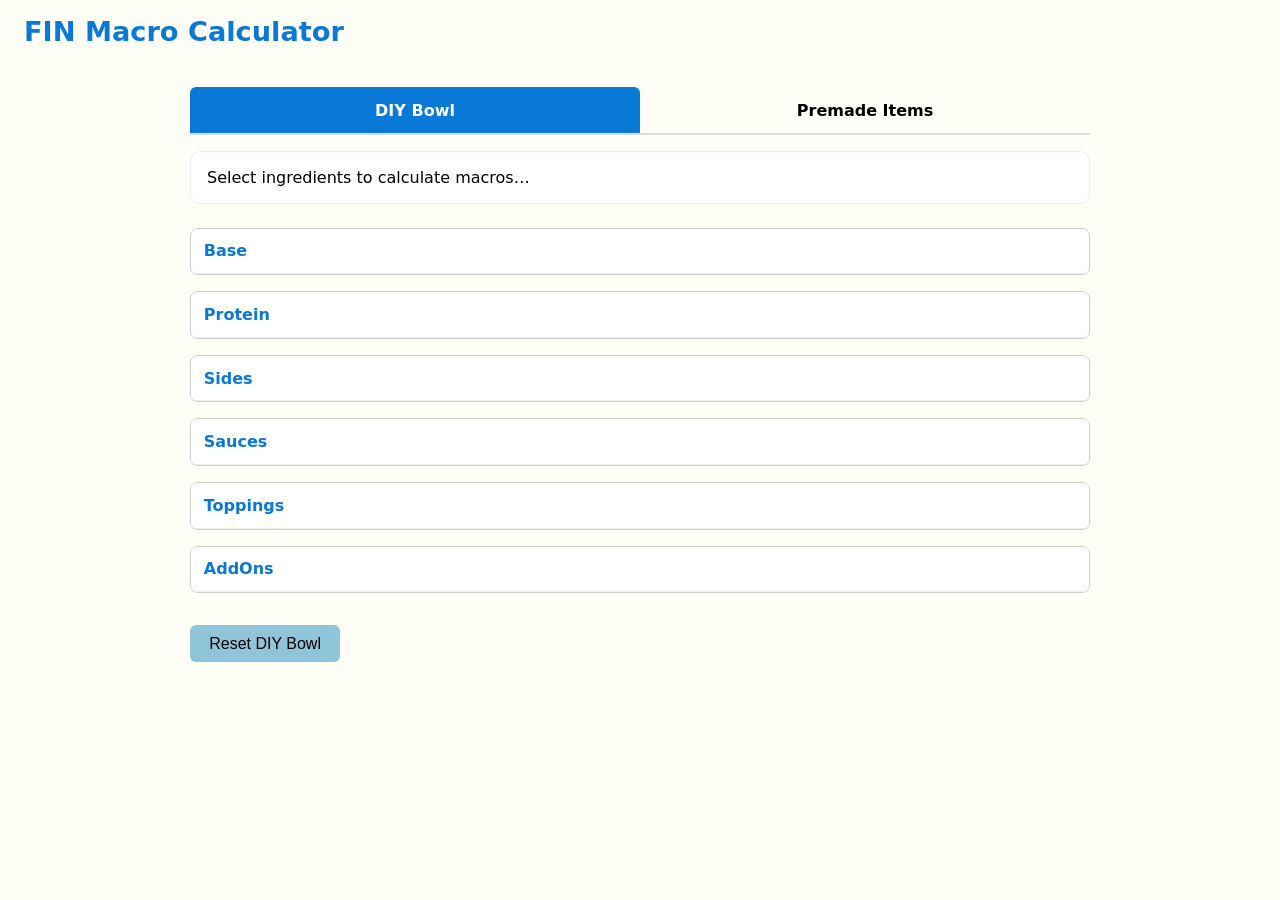
<file: index.html>
<!DOCTYPE html>
<html lang="en">
<head>
<meta charset="UTF-8">
<title>FIN Macro Calculator</title>
<meta name="viewport" content="width=device-width, initial-scale=1.0">

<style>
:root {
  --fin-primary: #0979d7;
  --fin-accent: #f9fd3d;
  --fin-bg: #fffef6;
  --fin-button: #90c4d9;
}

/* GLOBAL */
body {
  font-family: system-ui, sans-serif;
  background: var(--fin-bg);
  margin: 0;
  padding: 0;
}

.container {
  max-width: 900px;
  margin: 0 auto;
  padding: 1.5rem;
}

/* HEADER */
.header {
  padding: 1rem 1.5rem;
  font-size: 1.7rem;
  font-weight: 700;
  color: var(--fin-primary);
}

/* TABS */
.tab-bar {
  display: flex;
  border-bottom: 2px solid #ddd;
  margin-bottom: 1rem;
}

.tab {
  flex: 1;
  text-align: center;
  padding: 0.8rem;
  cursor: pointer;
  font-weight: 600;
  border: 1px solid transparent;
  border-bottom: none;
}

.tab.active {
  background: var(--fin-primary);
  color: white;
  border-color: var(--fin-primary);
  border-top-left-radius: 6px;
  border-top-right-radius: 6px;
}

/* CONTENT */
.tab-content {
  display: none;
}

.tab-content.active {
  display: block;
}

/* ACCORDIONS */
.accordion {
  border: 1px solid #ccc;
  border-radius: 8px;
  margin-bottom: 1rem;
  overflow: hidden;
}

.accordion-header {
  padding: 0.8rem;
  background: white;
  cursor: pointer;
  font-weight: 600;
  color: var(--fin-primary);
  border-bottom: 1px solid #eee;
}

.accordion-header:hover {
  background: #eef6ff;
}

.accordion-body {
  display: none;
  padding: 0.6rem 1rem 1rem;
}

.item {
  margin: 0.4rem 0;
}

.item-label {
  cursor: pointer;
  display: block;
}

.expand {
  background: #f4faff;
  padding: 0.35rem 0.7rem;
  border-left: 3px solid var(--fin-primary);
  margin-left: 1.2rem;
  font-size: 0.9rem;
  display: none;
}

/* SUMMARY BOX */
.summary {
  background: white;
  padding: 1rem;
  border-radius: 10px;
  margin-bottom: 1.5rem;
  border: 1px solid #eee;
}

.summary-row {
  display: flex;
  gap: 12px;
  margin: 5px 0;
}

.summary-label {
  font-weight: 600;
  min-width: 90px;
}

/* RESET BUTTON */
.reset-btn {
  background: var(--fin-button);
  color: black;
  border: none;
  padding: 0.6rem 1.2rem;
  border-radius: 6px;
  font-size: 1rem;
  cursor: pointer;
  margin-top: 1rem;
}

.reset-btn:hover {
  background: #7fb3c6;
}
</style>
</head>

<body>

<div class="header">FIN Macro Calculator</div>

<div class="container">

  <!-- TAB BAR -->
  <div class="tab-bar">
    <div class="tab active" data-tab="diy">DIY Bowl</div>
    <div class="tab" data-tab="premade">Premade Items</div>
  </div>

  <!-- DIY CONTENT -->
  <div id="diy" class="tab-content active">

    <div class="summary" id="diy-summary">
      Select ingredients to calculate macros…
    </div>

    <div id="diy-accordions"></div>

    <button class="reset-btn" onclick="resetDIY()">Reset DIY Bowl</button>
  </div>

  <!-- PREMADE CONTENT -->
  <div id="premade" class="tab-content">

    <div class="summary" id="menu-summary">
      Select an item to calculate macros…
    </div>

    <div id="menu-accordions"></div>

    <button class="reset-btn" onclick="resetMenu()">Reset Premade</button>
  </div>

</div>

<script>
/* -------------------------------------------
   DATA (same as your spreadsheet)
------------------------------------------- */
const diy = {
  Base: [
    {name:"Brown Rice", kcal:198, protein:4.68, fat:1.44, carbs:41.4, fiber:2.8, sodium:1.8, sugar:0.18},
    {name:"Sushi Rice", kcal:234, protein:4.32, fat:0.36, carbs:50.4, fiber:0.72, sodium:1.8, sugar:0},
    {name:"Salad Greens", kcal:11.2, protein:0.72, fat:0.08, carbs:2.24, fiber:0.88, sodium:6.4, sugar:0.64},
    {name:"Quinoa", kcal:180, protein:6.15, fat:2.85, carbs:31.5, fiber:4.2, sodium:7.5, sugar:1.2},
    {name:"Cauliflower Rice", kcal:34.5, protein:2.7, fat:0.45, carbs:6, fiber:3, sodium:22.5, sugar:2.7}
  ],
  Protein: [
    {name:"Falafel", kcal:233, protein:12.5, fat:22.5, carbs:40, fiber:5, sodium:400, sugar:1},
    {name:"Grilled Chicken", kcal:128, protein:24.8, fat:2.8, carbs:0, fiber:0, sodium:368, sugar:0},
    {name:"Grilled Salmon", kcal:184, protein:20, fat:11.2, carbs:0, fiber:0, sodium:360, sugar:0},
    {name:"Poached Shrimp", kcal:57, protein:13.2, fat:0.6, carbs:0, fiber:0, sodium:66, sugar:0},
    {name:"Pulled Chicken", kcal:156, protein:20, fat:17.6, carbs:9.6, fiber:0.4, sodium:480, sugar:8},
    {name:"Roast Beef", kcal:136, protein:24, fat:4, carbs:0, fiber:0, sodium:352, sugar:0},
    {name:"Salmon Sashimi", kcal:108, protein:12, fat:6.6, carbs:0, fiber:0, sodium:27, sugar:0},
    {name:"Tempeh", kcal:224, protein:12.6, fat:15.4, carbs:7, fiber:3.5, sodium:7, sugar:0.35}
  ],
  Sides: [
    {name:"Lettuce", kcal:2.8, protein:0.18, fat:0.02, carbs:0.56, fiber:0.22, sodium:1.6, sugar:0.16},
    {name:"Purple Cabbage", kcal:6, protein:0.28, fat:0.02, carbs:1.4, fiber:0.4, sodium:5, sugar:0.7},
    {name:"Sweet Corn", kcal:27, protein:0.9, fat:0.36, carbs:6.3, fiber:0.75, sodium:0.3, sugar:1.35},
    {name:"Edamame", kcal:36, protein:3.3, fat:1.5, carbs:2.7, fiber:1.5, sodium:1.5, sugar:0.6},
    {name:"Wakame", kcal:12, protein:0.9, fat:0.18, carbs:2.4, fiber:0.15, sodium:240, sugar:0.15},
    {name:"Cherry Tomato", kcal:5.4, protein:0.27, fat:0.06, carbs:1.17, fiber:0.45, sodium:1.5, sugar:0.78},
    {name:"Cucumber", kcal:4.5, protein:0.21, fat:0.03, carbs:1.08, fiber:0.15, sodium:0.6, sugar:0.51},
    {name:"Onion", kcal:8, protein:0.22, fat:0.02, carbs:1.86, fiber:0.34, sodium:0.8, sugar:0.84},
    {name:"Mango", kcal:18, protein:0.24, fat:0.12, carbs:4.5, fiber:0.48, sodium:0.3, sugar:1.2},
    {name:"Lychee", kcal:25.5, protein:0.24, fat:0.12, carbs:6.6, fiber:0.3, sodium:1.5, sugar:5.4},
    {name:"Carrot", kcal:8.2, protein:0.18, fat:0.04, carbs:1.92, fiber:0.56, sodium:13.8, sugar:0.94}
  ],
  Sauces: [
    {name:"Roasted Sesame Mayo", kcal:193.5, protein:0.6, fat:20.4, carbs:1.05, fiber:0.18, sodium:255, sugar:0.36},
    {name:"Sriracha Mayo", kcal:138, protein:0.54, fat:14.4, carbs:1.95, fiber:0.3, sodium:345, sugar:1.05},
    {name:"Action Bronson", kcal:25, protein:1, fat:2.4, carbs:1.1, fiber:0, sodium:680, sugar:0.3},
    {name:"Wasabi Ginger Soy", kcal:18.4, protein:1.36, fat:0.48, carbs:2.1, fiber:0.2, sodium:800, sugar:0.7},
    {name:"Chilli Oil Vinaigrette", kcal:77, protein:0.36, fat:8.3, carbs:0.7, fiber:0, sodium:320, sugar:0.3},
    {name:"Basil Oil", kcal:192, protein:0.45, fat:21.15, carbs:1.35, fiber:0.36, sodium:237, sugar:0},
    {name:"Cilantro & Lime", kcal:93, protein:0.12, fat:10.2, carbs:0.9, fiber:0.08, sodium:160, sugar:0.24},
    {name:"Garlic Yoghurt", kcal:66, protein:2.25, fat:5.4, carbs:1.5, fiber:0.06, sodium:243, sugar:0.75}
  ],
  Toppings: [
    {name:"Roasted Almonds", kcal:29, protein:1.05, fat:2.5, carbs:1.05, fiber:0.6, sodium:0.05, sugar:0},
    {name:"Wasabi Peas", kcal:21, protein:0.7, fat:0.6, carbs:3, fiber:0.4, sodium:25, sugar:0.4},
    {name:"Crispy Seaweed", kcal:6, protein:0.7, fat:0.06, carbs:0.8, fiber:0.6, sodium:9, sugar:0},
    {name:"Togarashi", kcal:3.2, protein:0.12, fat:0.12, carbs:0.45, fiber:0.25, sodium:0.5, sugar:0.02},
    {name:"Chilli Flakes", kcal:2.8, protein:0.12, fat:0.1, carbs:0.5, fiber:0.25, sodium:0.3, sugar:0},
    {name:"Garlic Chips", kcal:25, protein:0.4, fat:1.5, carbs:2.25, fiber:0.2, sodium:5, sugar:0.1},
    {name:"Sesame Seed", kcal:11.3, protein:0.34, fat:0.96, carbs:0.46, fiber:0.24, sodium:0.22, sugar:0},
    {name:"Spring Onion", kcal:0.64, protein:0.036, fat:0.004, carbs:0.146, fiber:0.052, sodium:0.32, sugar:0.046}
  ],
  AddOns: [
    {name:"Avocado", kcal:40, protein:0.5, fat:3.67, carbs:2, fiber:1.67, sodium:1.67, sugar:0.17},
    {name:"Pumpkin", kcal:59.5, protein:0.84, fat:3.5, carbs:7, fiber:1.05, sodium:1.4, sugar:2.45},
    {name:"Quinoa (extra)", kcal:36, protein:1.23, fat:0.57, carbs:6.3, fiber:0.84, sodium:1.5, sugar:0.24},
    {name:"Scrambled Egg", kcal:180, protein:12, fat:14, carbs:1.2, fiber:0, sodium:170, sugar:1.2},
    {name:"Togarashi Egg", kcal:35, protein:3, fat:2.5, carbs:0.3, fiber:0, sodium:30, sugar:0.3},
    {name:"Broccoli", kcal:45, protein:1.5, fat:3, carbs:3.6, fiber:1.5, sodium:18, sugar:0.9},
    {name:"Cauliflower", kcal:39, protein:1.08, fat:2.7, carbs:3, fiber:1.2, sodium:18, sugar:1.08}
  ]
};

const menu = {
  RiceBowls: [
    {name:"Go Gyu", kcal:601.35, protein:38.54, fat:22.13, carbs:59.88, fiber:4.13, sodium:170, sugar:2.27},
    {name:"Mad Mex", kcal:570.23, protein:34.34, fat:24.45, carbs:54.87, fiber:6.73, sodium:101, sugar:4.39},
    {name:"Basil Chicken", kcal:781.8, protein:32.33, fat:41.8, carbs:54.22, fiber:6.09, sodium:62, sugar:4.4},
    {name:"Sumo Salmon", kcal:546.27, protein:32.18, fat:17.81, carbs:62.68, fiber:3.31, sodium:202, sugar:2.83},
    {name:"Bang Bang Shrimp", kcal:731.33, protein:31.28, fat:37.97, carbs:65.35, fiber:2.59, sodium:92, sugar:9.88},
    {name:"Moana", kcal:672.67, protein:25.76, fat:32.97, carbs:66.3, fiber:4.65, sodium:35, sugar:3.75}
  ],
  Salads: [
    {name:"Beef + Mango", kcal:356.73, protein:26.91, fat:22.19, carbs:14.47, fiber:3.52, sodium:62, sugar:4.66},
    {name:"Kokomo Falafel", kcal:325, protein:17.37, fat:41.07, carbs:51.23, fiber:8.25, sodium:83, sugar:5.54},
    {name:"Harvest Bowl", kcal:346, protein:7.87, fat:25.04, carbs:25.08, fiber:5.49, sodium:43, sugar:7.23},
    {name:"Bella Chicken", kcal:554, protein:29.78, fat:41.09, carbs:19.72, fiber:5.72, sodium:78, sugar:4.37},
    {name:"Bondi Salmon", kcal:526, protein:21.32, fat:44.18, carbs:14.93, fiber:3.45, sodium:72, sugar:4.06}
  ],
  BrothBowls: [
    {name:"Miso Salmon", kcal:484.87, protein:30.61, fat:24.3, carbs:38.72, fiber:3.21, sodium:144, sugar:4.53},
    {name:"Spicy Beef", kcal:396.92, protein:33.47, fat:14.42, carbs:36.05, fiber:3.41, sodium:86, sugar:1.77}
  ],
  Wraps: [
    {name:"El Loco (Chicken)", kcal:692.6, protein:35.64, fat:33.68, carbs:61.61, fiber:4.36, sodium:153, sugar:5.86},
    {name:"Caesar Salad (Chicken)", kcal:872.4, protein:40.66, fat:50.06, carbs:62.08, fiber:3.24, sodium:165, sugar:3.08},
    {name:"Juno (Falafel)", kcal:574.1, protein:21.29, fat:42.55, carbs:88.09, fiber:7.6, sodium:141, sugar:5.62},
    {name:"Rainbow (Chicken)", kcal:740.7, protein:33.86, fat:41.82, carbs:57.95, fiber:5.95, sodium:131, sugar:4.4},
    {name:"Big Greek (Beef)", kcal:630.1, protein:35.29, fat:28.55, carbs:56.09, fiber:3.6, sodium:144, sugar:4.82}
  ],
  Breakfast: [
    {name:"Breakfast Platter", kcal:738.52, protein:36, fat:46, carbs:40, fiber:4.5, sodium:141, sugar:7},
    {name:"Smoked Salmon Toast", kcal:445, protein:23, fat:14, carbs:52, fiber:2.8, sodium:144, sugar:3},
    {name:"Avocado Toast", kcal:578.6, protein:15, fat:53, carbs:16, fiber:10.7, sodium:36, sugar:3},
    {name:"Breakfast Wrap", kcal:784.4, protein:23.7, fat:51, carbs:57, fiber:5.5, sodium:128, sugar:4},
    {name:"Granola Bowl", kcal:323.4, protein:12, fat:12, carbs:38, fiber:3, sodium:5, sugar:18}
  ],
  Cakes: [
    {name:"Espresso Brownie", kcal:360, protein:3, fat:18, carbs:44, fiber:1, sodium:20, sugar:28},
    {name:"Lemon Butter Cake", kcal:320, protein:3, fat:16, carbs:40, fiber:0.5, sodium:18, sugar:28},
    {name:"Banana Cake", kcal:260, protein:3, fat:10, carbs:38, fiber:1, sodium:15, sugar:22}
  ],
  SmallBites: [
    {name:"Falafel & Garlic Dip", kcal:206.23, protein:19.7, fat:36, carbs:57, fiber:7, sodium:80, sugar:2},
    {name:"Tempeh Fries & Dip", kcal:396.23, protein:29, fat:38, carbs:16, fiber:7, sodium:25, sugar:1},
    {name:"Sweet Potato & Beetroot", kcal:585.43, protein:6, fat:30, carbs:74, fiber:8, sodium:77, sugar:19}
  ]
};

/* -------------------------------------------
   TABS
------------------------------------------- */
document.querySelectorAll(".tab").forEach(tab => {
  tab.addEventListener("click", () => {
    document.querySelector(".tab.active").classList.remove("active");
    document.querySelector(".tab-content.active").classList.remove("active");

    tab.classList.add("active");
    document.getElementById(tab.dataset.tab).classList.add("active");
  });
});

/* -------------------------------------------
   BUILD ACCORDIONS (DIY + Premade)
------------------------------------------- */
function buildAccordions(data, containerId, isPremade=false) {
  const container = document.getElementById(containerId);

  Object.entries(data).forEach(([group, items]) => {
    const acc = document.createElement("div");
    acc.className = "accordion";

    acc.innerHTML = `
      <div class="accordion-header">${group}</div>
      <div class="accordion-body"></div>
    `;

    const body = acc.querySelector(".accordion-body");

    items.forEach((item, index) => {
      const row = document.createElement("div");
      row.className = "item";

      const id = `${containerId}-${group}-${index}`;

      row.innerHTML = `
        <label class="item-label">
          <input type="${isPremade ? "radio" : "checkbox"}" name="${isPremade ? group : id}" data-group="${group}" value="${index}">
          ${item.name} — ${item.kcal} kcal
        </label>
        <div class="expand">
          Protein: ${item.protein} g<br>
          Fat: ${item.fat} g<br>
          Carbs: ${item.carbs} g<br>
          Fiber: ${item.fiber} g<br>
          Sodium: ${item.sodium} mg<br>
          Sugar: ${item.sugar} g
        </div>
      `;

      // expand macros on click (item row)
      row.querySelector(".item-label").addEventListener("click", () => {
        const exp = row.querySelector(".expand");
        exp.style.display = exp.style.display === "block" ? "none" : "block";
      });

      // recalc macros
      row.querySelector("input").addEventListener("change", calculateAll);

      body.appendChild(row);
    });

    // open/close accordion
    acc.querySelector(".accordion-header").addEventListener("click", () => {
      body.style.display = body.style.display === "block" ? "none" : "block";
    });

    container.appendChild(acc);
  });
}

buildAccordions(diy, "diy-accordions", false);
buildAccordions(menu, "menu-accordions", true);

/* -------------------------------------------
   CALCULATIONS
------------------------------------------- */
function calculateAll() {
  calculateDIY();
  calculateMenu();
}

function calculateDIY() {
  const totals = {kcal:0, protein:0, fat:0, carbs:0, fiber:0, sodium:0, sugar:0};

  document.querySelectorAll("#diy-accordions input:checked").forEach(el => {
    const item = diy[el.dataset.group][el.value];
    for (const k in totals) totals[k] += item[k];
  });

  updateSummary("diy-summary", totals);
}

function calculateMenu() {
  const totals = {kcal:0, protein:0, fat:0, carbs:0, fiber:0, sodium:0, sugar:0};

  document.querySelectorAll("#menu-accordions input:checked").forEach(el => {
    const item = menu[el.dataset.group][el.value];
    for (const k in totals) totals[k] += item[k];
  });

  updateSummary("menu-summary", totals);
}

function updateSummary(id, totals) {
  document.getElementById(id).innerHTML = `
    <div class="summary-row"><div class="summary-label">Calories</div>${totals.kcal.toFixed(0)} kcal</div>
    <div class="summary-row"><div class="summary-label">Protein</div>${totals.protein.toFixed(1)} g</div>
    <div class="summary-row"><div class="summary-label">Fat</div>${totals.fat.toFixed(1)} g</div>
    <div class="summary-row"><div class="summary-label">Carbs</div>${totals.carbs.toFixed(1)} g</div>
    <div class="summary-row"><div class="summary-label">Fiber</div>${totals.fiber.toFixed(1)} g</div>
    <div class="summary-row"><div class="summary-label">Sodium</div>${totals.sodium.toFixed(0)} mg</div>
    <div class="summary-row"><div class="summary-label">Sugar</div>${totals.sugar.toFixed(1)} g</div>
  `;
}

/* -------------------------------------------
   RESET
------------------------------------------- */
function resetDIY() {
  document.querySelectorAll("#diy-accordions input").forEach(i => i.checked = false);
  document.querySelectorAll("#diy-accordions .expand").forEach(e => e.style.display = "none");
  document.getElementById("diy-summary").innerHTML = "Select ingredients to calculate macros…";
}

function resetMenu() {
  document.querySelectorAll("#menu-accordions input").forEach(i => i.checked = false);
  document.querySelectorAll("#menu-accordions .expand").forEach(e => e.style.display = "none");
  document.getElementById("menu-summary").innerHTML = "Select an item to calculate macros…";
}
</script>

</body>
</html>
</file>
